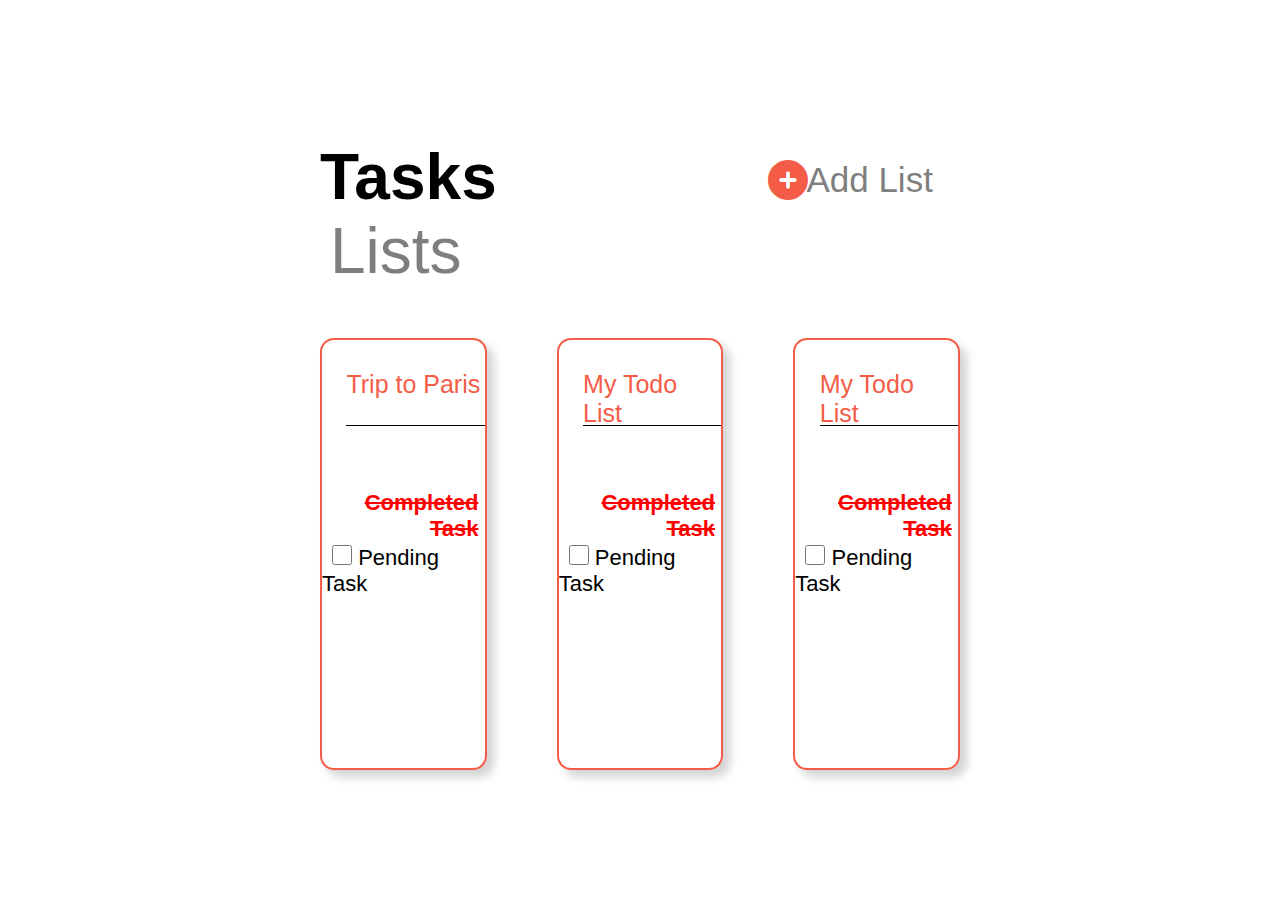
<file: index.html>
<!DOCTYPE html>
<html lang="en">
<head>
    <meta charset="UTF-8">
    <meta http-equiv="X-UA-Compatible" content="IE=edge">
    <meta name="viewport" content="width=device-width, initial-scale=1.0">
   <link rel="stylesheet" href="index.css">
   <link rel="stylesheet" href="https://cdnjs.cloudflare.com/ajax/libs/font-awesome/6.0.0-beta3/css/all.min.css">
    <title>Document</title>
</head>
<body>
    <div class="upper-container">
        <div class="upper-container1">
            <span id="tasks">Tasks</span>
            <span id="lists">Lists</span>
        </div>
            <div class="upper-container2">
                <div id="circle">
                   <a href="index3.html" class="fa fa-plus-circle" style="font-size:40px;color:#F55C47"></a>
                </div>
             <div id="add-list">
          Add List 
             </div>
            
            </div>
        
<div class="lower-container">
    <div class="card1">
        
        <div class=" card1-div1">
            <a href="index2.html"  style="color:#F55C47"><p> Trip to Paris</p></a>
        </div>

        <div class=" card1-div2">
            <p> Completed  Task </p>
        </div>

        <div class=" card1-div3">
            <form>
                <input type="checkbox" name="to-do" id="check">
                <label for="to-do">Pending Task </label>
            </form>
        </div>

    </div>

    <div class="card2">
        
        <div class="card2-div1">
            <p>My Todo List</p>
        </div>

        <div class="card2-div2">
            <p> Completed Task </p>
        </div>

        <div class="card2-div3">
            <form>
                <input type="checkbox" name="to-do" id="check">
                <label for="to-do">Pending Task </label>
            </form>
        </div>

    </div>

    <div class="card3">
        
        <div class="card3-div1">
            <p>My Todo List</p>
        </div>

        <div class="card3-div2">
            <p>Completed Task</p>
        </div>

        <div class="card3-div3">
            <form>
                <input type="checkbox" name="to-do" id="check">
                <label for="to-do">Pending Task </label>
            </form>
        </div>

    </div>
    </div>
    </div>
    </div>
    
    

    


</body>
</html>
</file>
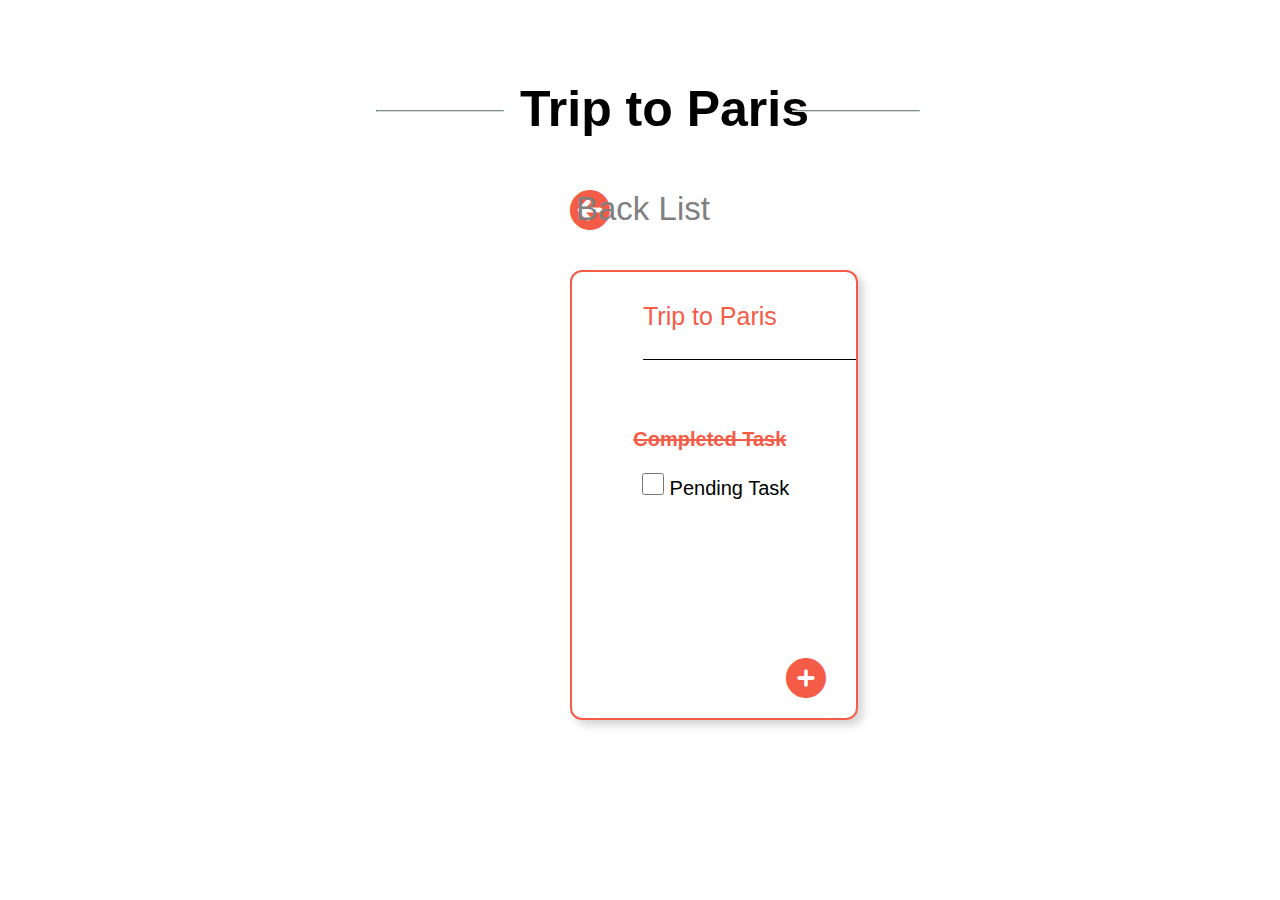
<file: index2.html>
<!DOCTYPE html>
<html lang="en">
<head>
    <meta charset="UTF-8">
    <meta http-equiv="X-UA-Compatible" content="IE=edge">
    <meta name="viewport" content="width=device-width, initial-scale=1.0">
    <link rel="stylesheet" href="index2.css">
    <link rel="stylesheet" href="https://cdnjs.cloudflare.com/ajax/libs/font-awesome/6.0.0-beta3/css/all.min.css">
    <title>Document</title>
</head>
<body>
<div class="upper-container">    
        <div class="upper-container1">
            <span id="trip">Trip to Paris</span><hr class="line1"><hr class="line2">
        </div>
            <div class="upper-container2">
                <div id="circle">
                    <a href="index.html" class="fas fa-arrow-circle-left"style="font-size:40px;color:#F55C47"></a>
                </div>
             <div id="back">
          Back List 
             </div>
            </div>
            </div>  
        
<div class="lower-container">
    <div class="card">
        <div id="circle1">
            <a href="index4.html" class="fa fa-plus-circle" style="font-size:40px;color:#F55C47"></a>
        </div>
        <div class=" card-div1">
            <p> Trip to Paris</p>
        </div>

        <div class=" card-div2">
            <p> Completed  Task </p>
        </div>

        <div class=" card-div3">
            <form>
                <input type="checkbox" name="to-do" id="check">
                <label for="to-do">Pending Task </label>
            </form>
        </div>

    </div>
    </div>

  


</body>
</html>
</file>
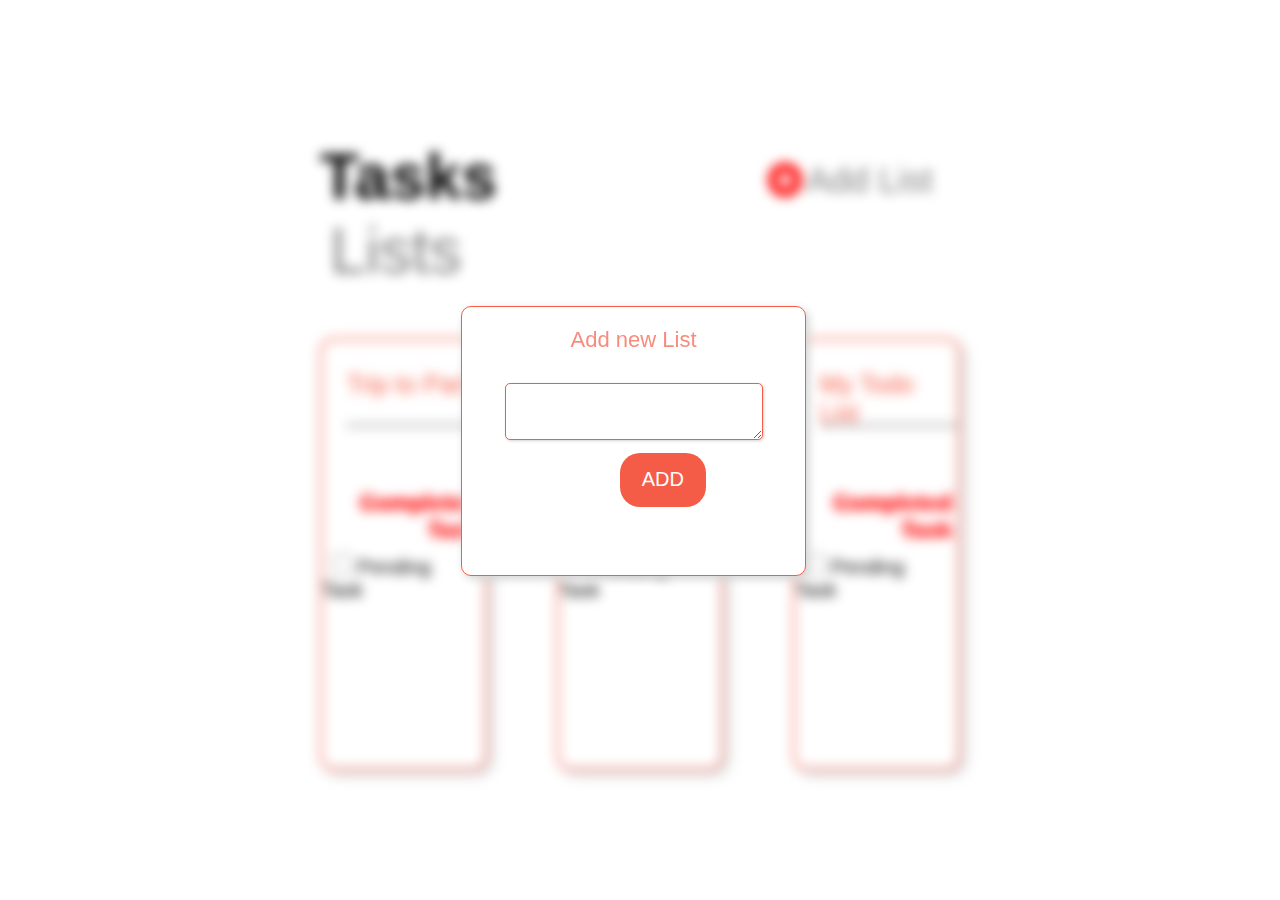
<file: index3.html>
<!DOCTYPE html>
<html lang="en">
<head>
    <meta charset="UTF-8">
    <meta http-equiv="X-UA-Compatible" content="IE=edge">
    <meta name="viewport" content="width=device-width, initial-scale=1.0">
    <link rel="stylesheet" href="index3.css">
   <link rel="stylesheet" href="https://cdnjs.cloudflare.com/ajax/libs/font-awesome/4.7.0/css/font-awesome.min.css">
    <title>Document</title>
</head>
<body>

    <div class="notshow">
       <div class="upper-container">
        <div class="upper-container1">
            <span id="tasks">Tasks</span>
            <span id="lists">Lists</span>
        </div>
            <div class="upper-container2">
                <div id="circle">
                    <i class="fa fa-plus-circle" style="font-size:40px;color:red"></i>

                </div>
             <div id="add-list">
          Add List 
             </div>
            
            </div>
        
<div class="lower-container">
    <div class="card1">
        
        <div class=" card1-div1">
            <p> Trip to Paris</p>
        </div>

        <div class=" card1-div2">
            <p> Completed  Task </p>
        </div>

        <div class=" card1-div3">
            <form>
                <input type="checkbox" name="to-do" id="check">
                <label for="to-do">Pending Task </label>
            </form>
        </div>

    </div>

    <div class="card2">
        
        <div class="card2-div1">
            <p>My Todo List</p>
        </div>

        <div class="card2-div2">
            <p> Completed Task </p>
        </div>

        <div class="card2-div3">
            <form>
                <input type="checkbox" name="to-do" id="check">
                <label for="to-do">Pending Task </label>
            </form>
        </div>

    </div>

    <div class="card3">
        
        <div class="card3-div1">
            <p>My Todo List</p>
        </div>

        <div class="card3-div2">
            <p>Completed Task</p>
        </div>

        <div class="card3-div3">
            <form>
                <input type="checkbox" name="to-do" id="check">
                <label for="to-do">Pending Task </label>
            </form>
        </div>

    </div>
    </div>
    </div>
    </div>
    

    
<div class="pop-up">
    <p id="add-new">Add new List</p>
    <textarea class="pop-upbar"></textarea>
    <button class="pop-up-button">ADD
    </button>
    </div>

    
</body>
</html>
</file>
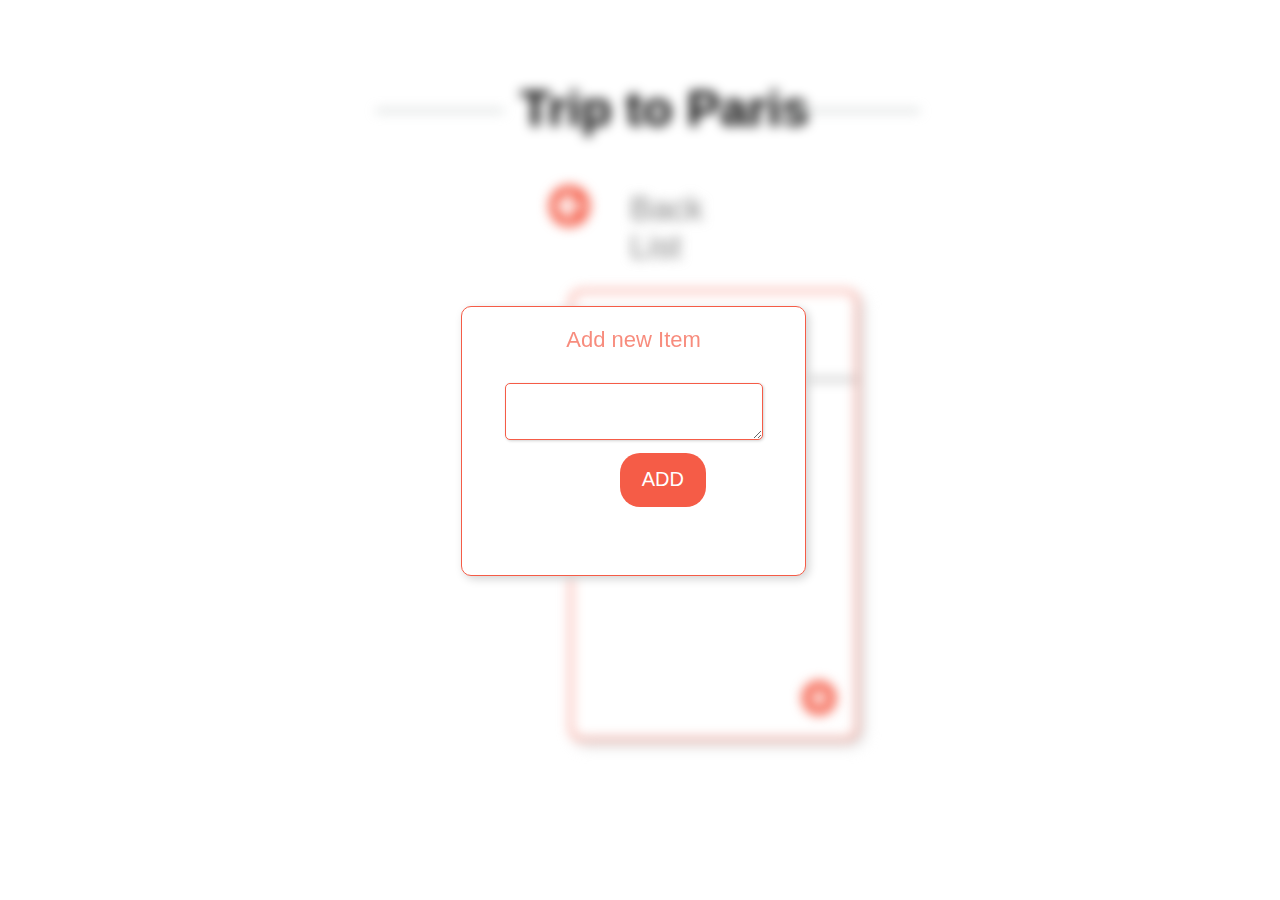
<file: index4.html>
<!DOCTYPE html>
<html lang="en">
<head>
    <meta charset="UTF-8">
    <meta http-equiv="X-UA-Compatible" content="IE=edge">
    <meta name="viewport" content="width=device-width, initial-scale=1.0">
    <link rel="stylesheet" href="https://cdnjs.cloudflare.com/ajax/libs/font-awesome/4.7.0/css/font-awesome.min.css">
    <link rel="stylesheet" href="https://cdnjs.cloudflare.com/ajax/libs/font-awesome/4.7.0/css/font-awesome.min.css">
    <link rel="stylesheet" href="index4.css">

    <title>Document</title>
</head>
<body>
    <div class="notshow">
    <div class="upper-container">    
        <div class="upper-container1">
            <span id="trip">Trip to Paris</span><hr class="line1"><hr class="line2">
        </div>
            <div class="upper-container2">
                <div id="circle">
                    <i class="fa fa-arrow-circle-left" style="font-size:48px;color:#F55C47"></i>
                </div>
             <div id="back">
          Back List 
             </div>
            </div>
            </div>  
        
<div class="lower-container">

    <div class="card">
        <div id="circle">
            <i class="fa fa-plus-circle" style="font-size:40px;color:#F55C47"></i>
        </div>
        <div class=" card-div1">
            <p> Trip to Paris</p>
        </div>

        <div class=" card-div2">
            <p> Completed  Task </p>
        </div>

        <div class=" card-div3">
            <form>
                <input type="checkbox" name="to-do" id="check">
                <label for="to-do">Pending Task </label>
            </form>
        </div>

    </div>
    </div>
    </div>

    <div class="pop-up">
        <p id="add-new">Add new Item</p>
        <textarea class="pop-upbar"></textarea>
        <button class="pop-up-button">ADD</button>
        </div>

     

</body>
</html>
</file>
<file: index.css>
*{
    margin:0;
    padding:0;
    box-sizing: border-box;
    font-family:Arial, Helvetica, sans-serif;
}

.upper-container{
    width:50%;
    height:10%;
    margin:50px auto;
    position:relative;
}

.upper-container1{
    width:50%;
    height:100%;
    padding-top: 90px;
}

#tasks{
    font-weight:bold;
    font-size:4rem;
}

#lists{
   font-size: 4rem;
   margin-left:10px;
   opacity:0.5; 
}

.upper-container2{
    width:30%;
    height:100%;
    padding-top:110px;
    position:absolute;
    top:0px;
    right:0px;
}
.lower-container{
    display:flex;
    width:100%;
    justify-content:space-between;
    margin:auto;
    flex-direction: row;
    padding-top: 50px;
}

#add-list{
    position:absolute;
    width:80%;
    height:100%;
    top:0px;
    right:0px;
    font-size:35px;
    opacity: 0.5;
    padding-top:110px;
}

.card1{
    
    margin-top: 10px;
    border: 2px solid #F55C47;
    height:48vh;
    width:35%;
    position:relative;
    border-radius:14px;
    box-shadow: 7px 7px 10px lightgray;
    margin:auto;
    margin-right: 20px;
}
.card1-div1{
    position:absolute;
    top:30px;
    font-size:25px;
    right:0px;
    width:85%;
    text-align:left;
    height:13%;
    color:#F55C47;
    border-bottom: 1px solid black;

}
.card1-div2{
    width:90%;
    height:10%;
    font-size:22px;
    color:red;
    text-align:right;
    position:absolute;
    top:35%;
    font-weight:bold;
    text-decoration:line-through;
    left:10px;
}

.card1-div3{
    width:90%;
    height:10%;
    position:absolute;
    top:48%;
    text-align:left;
    font-size:22px;
}


.card2{
    
    margin-top: 10px;
    border: 2px solid #F55C47;
    height:48vh;
    width:35%;
    position:relative;
    border-radius:14px;
    box-shadow: 7px 7px 10px lightgray;
    margin:auto;
    margin-left: 50px;
}
.card2-div1{
    position:absolute;
    top:30px;
    font-size:25px;
    right:0px;
    width:85%;
    text-align:left;
    height:13%;
    color:#F55C47;
    border-bottom: 1px solid black;

}
.card2-div2{
    width:90%;
    height:10%;
    font-size:22px;
    color:red;
    text-align:right;
    position:absolute;
    top:35%;
    font-weight:bold;
    text-decoration:line-through;
    left:10px;
    font-weight: bold;
}

.card2-div3{
    width:90%;
    height:10%;
    position:absolute;
    top:48%;
    text-align:left;
    font-size:22px;
}


.card3{
    
    margin-top: 10px;
    border: 2px solid #F55C47;
    height:48vh;
    width:35%;
    position:relative;
    border-radius:14px;
    box-shadow: 7px 7px 10px lightgray;
    margin:auto;
    margin-left: 70px;
}
.card3-div1{
    position:absolute;
    top:30px;
    font-size:25px;
    right:0px;
    width:85%;
    text-align:left;
    height:13%;
    color:#F55C47;
    border-bottom: 1px solid black;
    

}
.card3-div2{
    width:90%;
    height:10%;
    font-size:22px;
    color:red;
    text-align:right;
    position:absolute;
    top:35%;
    font-weight:bold;
    text-decoration:line-through;
    left:10px;
}

.card3-div3{
    width:90%;
    height:10%;
    position:absolute;
    top:48%;
    text-align:left;
    font-size:22px;
}
#check{
    width:20px;
    height:20px;
    margin-left: 10px;
}

a{
    text-decoration:none;
}
</file>
<file: index2.css>
*{
    margin:0;
    padding:0;
    box-sizing: border-box;
    font-family:Arial, Helvetica, sans-serif;
}

.upper-container{
    width:50%;
    height:10%;
    margin:50px auto;
    position:relative;
}


.upper-container1{
    position:absolute;
    font-size:50px;
    font-weight: bold;
    width:50%;
    height:10%;
    padding-top: 30px;
    left:200px;
}

.line1{
    position: absolute;
    width:40%;
    top:60px;
    left:85%;
    border-color:#D3DEDC;
}

.line2{
    position: absolute;
    width:40%;
    top:60px;
    right:105%;
    border-color:#D3DEDC;
    

}



.upper-container2{
    width:25%;
    height:100%;
    padding-top:140px;
    padding-left:250px;

    

    

}





#back{
    position:absolute;
    width:75%;
    height:100%;
    top:0px;
    right:0px;
    left:40%;
    font-size:33px;
    color:gray;
    padding-top:140px;
}



.card{
    
    margin-top:140px;
    border: 2px solid #F55C47;
    height:50vh;
    width:45%;
    position:relative;
    border-radius:12px;
    box-shadow: 5px 5px 10px lightgray;
    left:20px;

}
.card-div1{
    position:absolute;
    top:30px;
    font-size:25px;
    right:0px;
    width:75%;
    text-align:left;
    height:13%;
    color:#F55C47;
    border-bottom: 1px solid black;

}
.card-div2{
    width:90%;
    height:10%;
    font-size:20px;
    color:#F55C47;
    text-align:center;
    position:absolute;
    top:35%;
    font-weight:bold;
    text-decoration:line-through;
    left:10px;
}

.card-div3{
    width:90%;
    height:10%;
    position:absolute;
    top:45%;
    text-align:left;
    font-size:20px;
    left:70px;
    

    
    
}
.lower-container{
    
    width:50%;
    height:100%;
    margin-left:550px;
    margin-top:-100px;
}


#check{
    width:22px;
    height:22px;
}





#circle1{
    position:absolute;
    bottom:20px;
    right:30px;
}

a{
    text-decoration:none;
}
</file>
<file: index3.css>
*{
    margin:0;
    padding:0;
    box-sizing: border-box;
    font-family:Arial, Helvetica, sans-serif;
}

.upper-container{
    width:50%;
    height:10%;
    margin:50px auto;
    position:relative;
}

.upper-container1{
    width:50%;
    height:100%;
    padding-top: 90px;
}

#tasks{
    font-weight:bold;
    font-size:4rem;
}

#lists{
   font-size: 4rem;
   margin-left:10px;
   opacity:0.5; 
}

.upper-container2{
    width:30%;
    height:100%;
    padding-top:110px;
    position:absolute;
    top:0px;
    right:0px;
}
.lower-container{
    display:flex;
    width:100%;
    justify-content:space-between;
    margin:auto;
    flex-direction: row;
    padding-top: 50px;
}

#add-list{
    position:absolute;
    width:80%;
    height:100%;
    top:0px;
    right:0px;
    font-size:35px;
    opacity: 0.5;
    padding-top:110px;
}

.card1{
    
    margin-top: 10px;
    border: 2px solid #F55C47;
    height:48vh;
    width:32%;
    position:relative;
    border-radius:14px;
    box-shadow: 5px 5px 10px lightgray;
    margin:auto;
    margin-right: 20px;
}
.card1-div1{
    position:absolute;
    top:30px;
    font-size:25px;
    right:0px;
    width:85%;
    text-align:left;
    height:13%;
    color:#F55C47;
    border-bottom: 1px solid black;

}
.card1-div2{
    width:90%;
    height:10%;
    font-size:23px;
    color:red;
    text-align:right;
    position:absolute;
    top:35%;
    font-weight:bold;
    text-decoration:line-through;
    left:10px;
}

.card1-div3{
    width:90%;
    height:10%;
    position:absolute;
    top:50%;
    text-align:left;
    font-size:20px;
}


.card2{
    
    margin-top: 10px;
    border: 2px solid #F55C47;
    height:48vh;
    width:32%;
    position:relative;
    border-radius:14px;
    box-shadow: 5px 5px 10px lightgray;
    margin:auto;
    margin-left: 50px;
}
.card2-div1{
    position:absolute;
    top:30px;
    font-size:25px;
    right:0px;
    width:85%;
    text-align:left;
    height:13%;
    color:#F55C47;
    border-bottom: 1px solid black;

}
.card2-div2{
    width:90%;
    height:10%;
    font-size:23px;
    color:red;
    text-align:right;
    position:absolute;
    top:35%;
    font-weight:bold;
    text-decoration:line-through;
    left:10px;
    font-weight: bold;
}

.card2-div3{
    width:90%;
    height:10%;
    position:absolute;
    top:50%;
    text-align:left;
    font-size:20px;
}


.card3{
    
    margin-top: 10px;
    border: 2px solid #F55C47;
    height:48vh;
    width:32%;
    position:relative;
    border-radius:14px;
    box-shadow: 5px 5px 10px lightgray;
    margin:auto;
    margin-left: 70px;
}
.card3-div1{
    position:absolute;
    top:30px;
    font-size:25px;
    right:0px;
    width:85%;
    text-align:left;
    height:13%;
    color:#F55C47;
    border-bottom: 1px solid black;
    

}
.card3-div2{
    width:90%;
    height:10%;
    font-size:23px;
    color:red;
    text-align:right;
    position:absolute;
    top:35%;
    font-weight:bold;
    text-decoration:line-through;
    left:10px;
}

.card3-div3{
    width:90%;
    height:10%;
    position:absolute;
    top:50%;
    text-align:left;
    font-size:20px;
}
#check{
    width:20px;
    height:20px;
    margin-left:10px;
}

.notshow{
   filter:blur(6px);
   -webkit-filter:blur(6px);
}

.pop-up{
    position:absolute;
    left:36%;
    top:34%;
    height:30vh;
    width:27%;
    border:1px solid #F55C47;
    border-radius: 10px;
    color:#F55C47;
    font-size:20px;
    text-align: center;
    box-shadow: 3px 3px 10px lightgray;
    background-color: white;
    padding:20px;

}

#add-new{
    opacity:0.7;
    font-size:22px;

}
.pop-upbar{
    margin-top:30px;
    border-radius: 5px;
    width:85%;
    height:25%;
    box-shadow:1px 1px 3px lightgray;
    border:1px solid #F55C47;
}

.pop-up-button{
width:25%;
height: 20%;
margin:18px;
color:white;
background-color: #F55C47;
border-radius: 20px;
border:none;
position:absolute;
left:140px;
font-size:20px;
margin-top:100px;
}
</file>
<file: index4.css>
*{
    margin:0;
    padding:0;
    box-sizing: border-box;
    font-family:Arial, Helvetica, sans-serif;
}

.upper-container{
    width:50%;
    height:10%;
    margin:50px auto;
    position:relative;
}


.upper-container1{
    position:absolute;
    font-size:50px;
    font-weight: bold;
    width:50%;
    height:10%;
    padding-top: 30px;
    left:200px;
}

.line1{
    position: absolute;
    width:40%;
    top:60px;
    left:85%;
    border-color:#D3DEDC;
}

.line2{
    position: absolute;
    width:40%;
    top:60px;
    right:105%;
    border-color:#D3DEDC;
    

}



.upper-container2{
    width:25%;
    height:100%;
    padding-top:200px;
    position:absolute;
    left:130px;
    

}


#back{
    position:absolute;
    width:75%;
    height:100%;
    top:0px;
    right:0px;
    left:180px;
    font-size:33px;
    color:gray;
    padding-top:140px;
}



.card{
    
    margin-top:150px;
    border: 2px solid #F55C47;
    height:50vh;
    width:45%;
    position:relative;
    border-radius:12px;
    box-shadow: 5px 5px 10px lightgray;
    left:20px;

}
.card-div1{
    position:absolute;
    top:30px;
    font-size:25px;
    right:0px;
    width:75%;
    text-align:left;
    height:13%;
    color:#F55C47;
    border-bottom: 1px solid black;

}
.card-div2{
    width:90%;
    height:10%;
    font-size:20px;
    color:#F55C47;
    text-align:center;
    position:absolute;
    top:35%;
    font-weight:bold;
    text-decoration:line-through;
    left:10px;
}

.card-div3{
    width:90%;
    height:10%;
    position:absolute;
    top:45%;
    text-align:left;
    font-size:20px;
    left:70px;
    

    
    
}
.lower-container{
    display:flex;
    width:50%;
    height:100%;
    justify-content:space-between;
    flex-direction: row;
    padding-top: 90px;
    position:relative;
    margin-left:550px;
}


#check{
    width:22px;
    height:22px;
}

#circle{
    position:absolute;
    bottom:20px;
    right:20px;
}


.notshow{
    filter:blur(6px);
    -webkit-filter:blur(6px);
 }
 
 .pop-up{
     position:absolute;
     left:36%;
     top:34%;
     height:30vh;
     width:27%;
     border:1px solid #F55C47;
     border-radius: 10px;
     color:#F55C47;
     font-size:20px;
     text-align: center;
     box-shadow: 3px 3px 10px lightgray;
     background-color: white;
     padding:20px;
 
 }
 
 #add-new{
     opacity:0.7;
     font-size:22px;
 
 }
 .pop-upbar{
     margin-top:30px;
     border-radius: 5px;
     width:85%;
     height:25%;
     box-shadow:1px 1px 3px lightgray;
     border:1px solid #F55C47;
 }
 
 .pop-up-button{
 width:25%;
 height: 20%;
 margin:18px;
 color:white;
 background-color: #F55C47;
 border-radius: 20px;
 border:none;
 position:absolute;
 left:140px;
 font-size:20px;
 margin-top:100px;
 }
</file>
